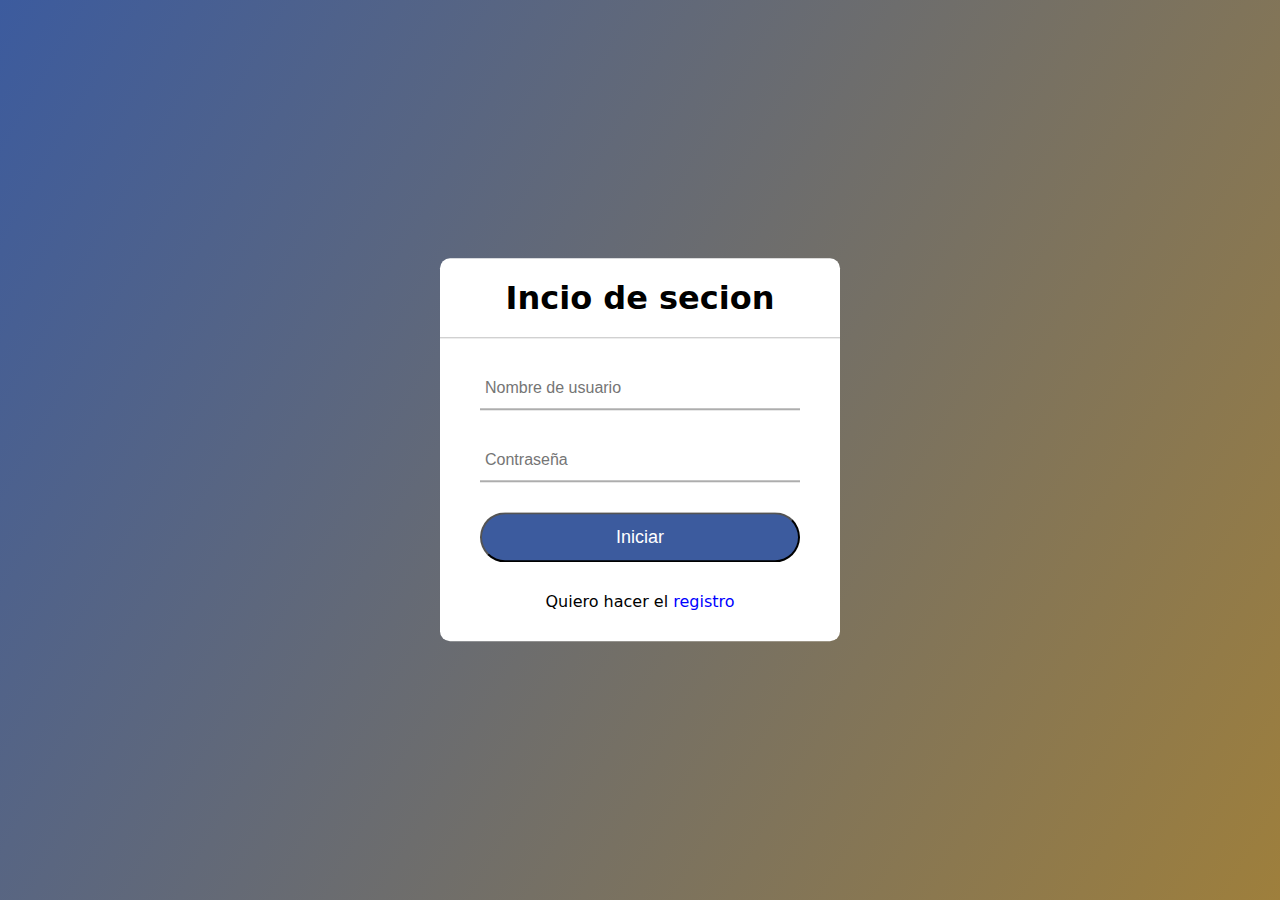
<file: Actividad 9/Index.html>
<!DOCTYPE html>
<html lang="es">
<head>
    <meta charset = "UTF-8">
    <meta http-equiv = "x-UA-compatible" content="IE =edge">
    <meta name="viewport" content="width=device-width, inital-scale=1.0">
    <title>Document</title>
    <link rel="stylesheet" href="style.css">
</head>
<body>
    <div class="formulario">
        <h1>Incio de secion</h1>
        <form method ="post">
            <div class="username">
                <input type="text" id="user"  placeholder="Nombre de usuario" required>
            </div>
            <div class="username">
                <input type="password" id="password" placeholder="Contraseña" required>
            </div>
            <button type="submit" id ="submit">Iniciar</button>
            <div class="registro">
                Quiero hacer el <a href="#">registro</a>
            </div>
        </form>
    </div>
    <script src ="java/login.js"></script>
</body>
</html>
</file>
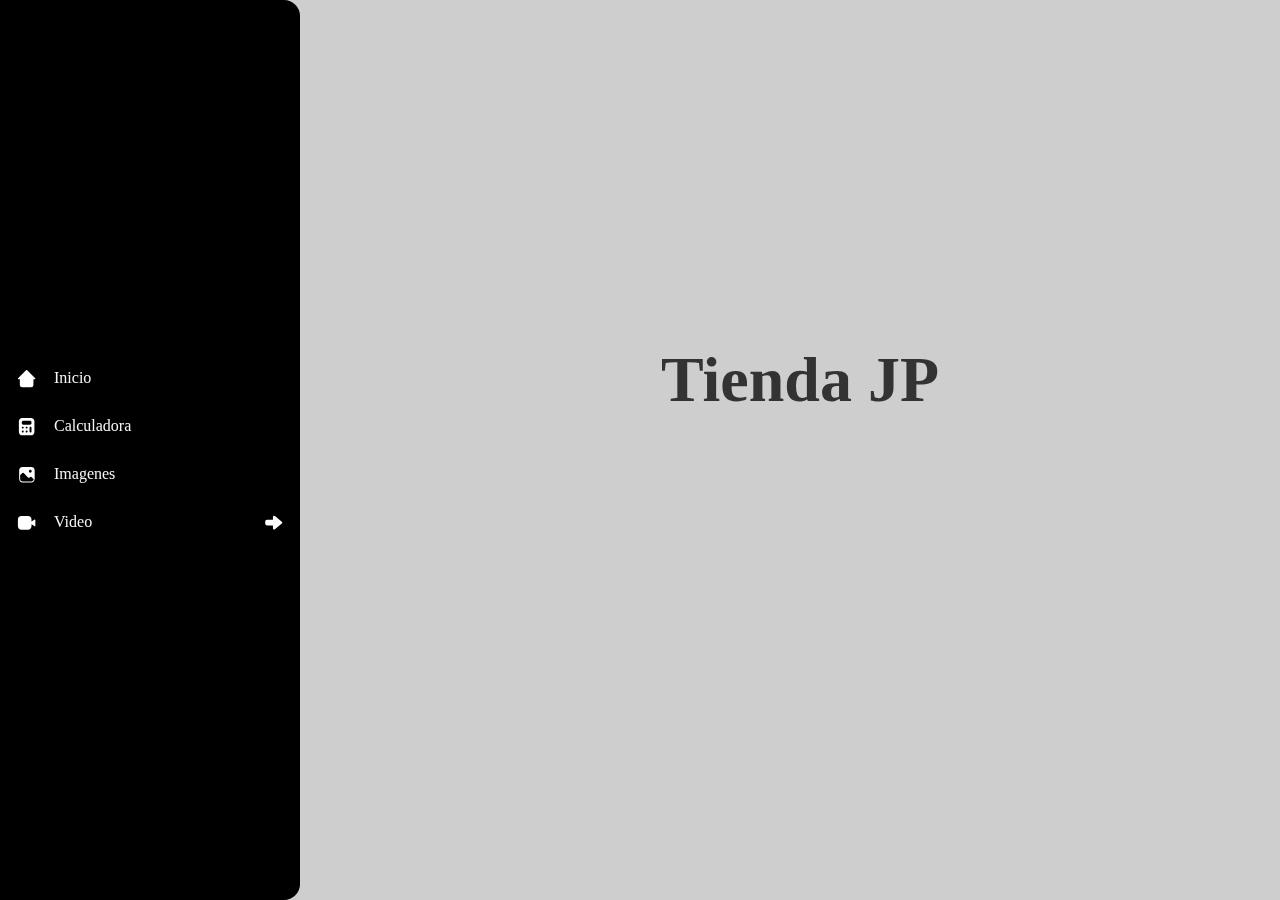
<file: Actividad 9/home.html>
<!DOCTYPE html>
<html lang="es">
<head>
    <meta charset="UTF-8">
    <meta name="viewport" content="width=device-width, initial-scale=1.0">
    <title>Document</title>
    <link rel="stylesheet" href="style2.css">
</head>
<body>
    <div id="contenido" style="margin-left: 320px; padding: 20px;">
        <div style="display: flex; justify-content: center; align-items: center; height: 80vh;">
            <h1 style="font-size: 4rem; font-weight: bold; color: #333; text-align: center;">Tienda JP</h1>
        </div>
    </div>

    <nav class="nav">
        <ul class="list">

            <li class="list_item">
                <div class="lista_button" id="inicio-btn">
                    <img src="assets/ho.png" class="list_img">
                    <a href="#" class="nav_link">Inicio</a>
                </div>
            </li>

            <li class="list_item">
                <div class="lista_button" id="calculadora-btn">
                    <img src="assets/cal.png" class="list_img">
                    <a href="#" class="nav_link">Calculadora</a>
                </div>
            </li>

            <li class="list_item">
                <div class="lista_button" id="imagenes-btn">
                    <img src="assets/ima.png" class="list_img">
                    <a href="#" class="nav_link">Imagenes</a>
                </div>
            </li>

             <li class="list_item list_item--click">
                <div class="lista_button lista_button--click">
                    <img src="assets/vid.png" class="list_img">
                    <a href="#" class="nav_link">Video</a>
                    <img src="assets/der.png" class="list_arrow">
                </div>
                <ul class="list_show">
                    <li class="list_inside">
                        <a href="#" class="nav_link nav_link--inside" data-video="video1">Milo J</a>
                    </li>
                    <li class="list_inside">
                        <a href="#" class="nav_link nav_link--inside" data-video="video2">NSQK</a>
                    </li>
                    <li class="list_inside">
                        <a href="#" class="nav_link nav_link--inside" data-video="video3">Juego Favorito</a>
                    </li>
                </ul>
            </li>
        </ul>
    </nav>
<script src="java/home.js"></script>
</body>
</html>
</file>
<file: Actividad 9/style.css>
body {
    margin: 0;
    padding: 0;
    font-family: system-ui, -apple-system, BlinkMacSystemFont, 'Segoe UI', Roboto, Oxygen, Ubuntu, Cantarell, 'Open Sans', 'Helvetica Neue', sans-serif;
    background: linear-gradient(120deg, #3C5B9E, #9E7F3C);
    height: 100vh;
}

.formulario{
    position: absolute;
    top: 50%;
    left: 50%;
    transform: translate(-50%, -50%);
    width: 400px;
    background: white;
    border-radius: 10px;
}

.formulario h1{
    text-align: center;
    padding: 0 0 20px 0;
    border-bottom: 1px solid silver;
}

.formulario form{
    padding: 0 40px;
    box-sizing: border-box;
}

form .username{
    position: relative;
    border-bottom: 2px solid #adadad;
    margin: 30px 0;
}

.username input{
    width: 100%;
    padding: 0 5px;
    height: 40px;
    font-size: 16px;
    border: none;
    background: none;
    outline: none;
}

.username label{
    position: absolute;
    top: 50%;
    left: 5px;
    color: #adadad;
    transform: translateY(-50%);
    font-size: 16px;
    pointer-events: none;
    transition: .5s;
}

.username span::before{
    content: " ";
    position: absolute;
    top: 40px;
    left: 0;
    width: 100%;
    height: 2px;
    background: #3C5B9E;
    transition: .5s;
}

.username input:focus ~ label,
.username input:focus ~ label{
    top: -5px;
    color: #3C5B9E;

}

.username input:focus ~ span::before,
.username input:focus ~ span::before{
    width: 100%;
    color: black;

}

.recordar{
    margin: -5px 0 20px 5px;
    color: blue;
    cursor: pointer;
}

.recordar :hover{
    text-decoration: underline;
}

button[type = "submit"]{
    width: 100%;
    height: 50px;
    background:#3C5B9E;
    border-radius: 25px;
    font-size: 18px;
    color:white;
    cursor: pointer;
    outline: none;

}

button[type = "submit"]:hover{
    border-color: rgb(0, 0, 0);
    transition: .5s;
}

.registro{
    margin: 30px 0;
    text-align: center;
    font-size: 16px;
    color: black;
}

.registro a{
    color: blue;
    text-decoration: none;
}

.registro a:hover{
    text-decoration: underline;
}
</file>
<file: Actividad 9/style2.css>
*{
    margin: 0;
    padding: 0;
    box-sizing: border-box;
}

body{
    background: rgb(206, 206, 206);
    display: flex; 
    min-height: 100vh; 
}

.nav{
    width: 300px;
    position: fixed; 
    left: 0;
    top: 0;
    height: 100vh; 
}

.nav_link{
    color: whitesmoke;
    display: block;
    padding: 15px 0;
    text-decoration: none;
}


.nav_link--inside{
    border-radius: 6px;
    padding-left: 6px;
    text-align: left;
}

.nav_link--inside:hover{
    background-color: rgb(255, 0, 0) ;
}

.list{
    width: 100%;
    height: 100%; 
    display: flex;
    justify-content: center;
    flex-direction: column;
    border-radius: 0 16px 16px 0;
    background: black;
}

.list_item{
    list-style-type:none ;
    width: 100%;
    text-align: center;
    overflow: hidden;
}

.lista_button{
    display: flex;
    align-items: center;
    gap: 1em;
    width: 100%;
    margin: 0 auto;
    position: relative; 
    padding: 0 15px;
}
.lista_button:hover{
    background: red;
}

.list_item--click .arrow .list_arrow{
    transform: rotate(90deg);
}

.list_arrow{
    position: absolute; /* Cambiado a posición absoluta */
    right: 15px;
    transition: transform .3s;
}

.list_show{
    width: 80%;
    margin-left: auto;
    border-left: 2px solid white ;
    list-style: none;
    transition: height .4s;
    height: 0;
    overflow: hidden; 
}

#contenido {
    margin-left: 320px;
    padding: 20px;
    width: calc(100% - 320px); 
    min-height: 100vh; 
    transition: all 0.3s ease;
}

.mensaje {
    background-color: #f0f0f0;
    padding: 20px;
    border-radius: 8px;
    margin-top: 20px;
    border-left: 4px solid #007bff;
}

.imagenes-container {
    display: flex;
    flex-wrap: wrap;
    gap: 10px;
    justify-content: flex-start;
}

.imagen-item {
    width: 100px;
    height: 100px;
    object-fit: cover;
    border: 1px solid #ddd;
    border-radius: 4px;
}
</file>
